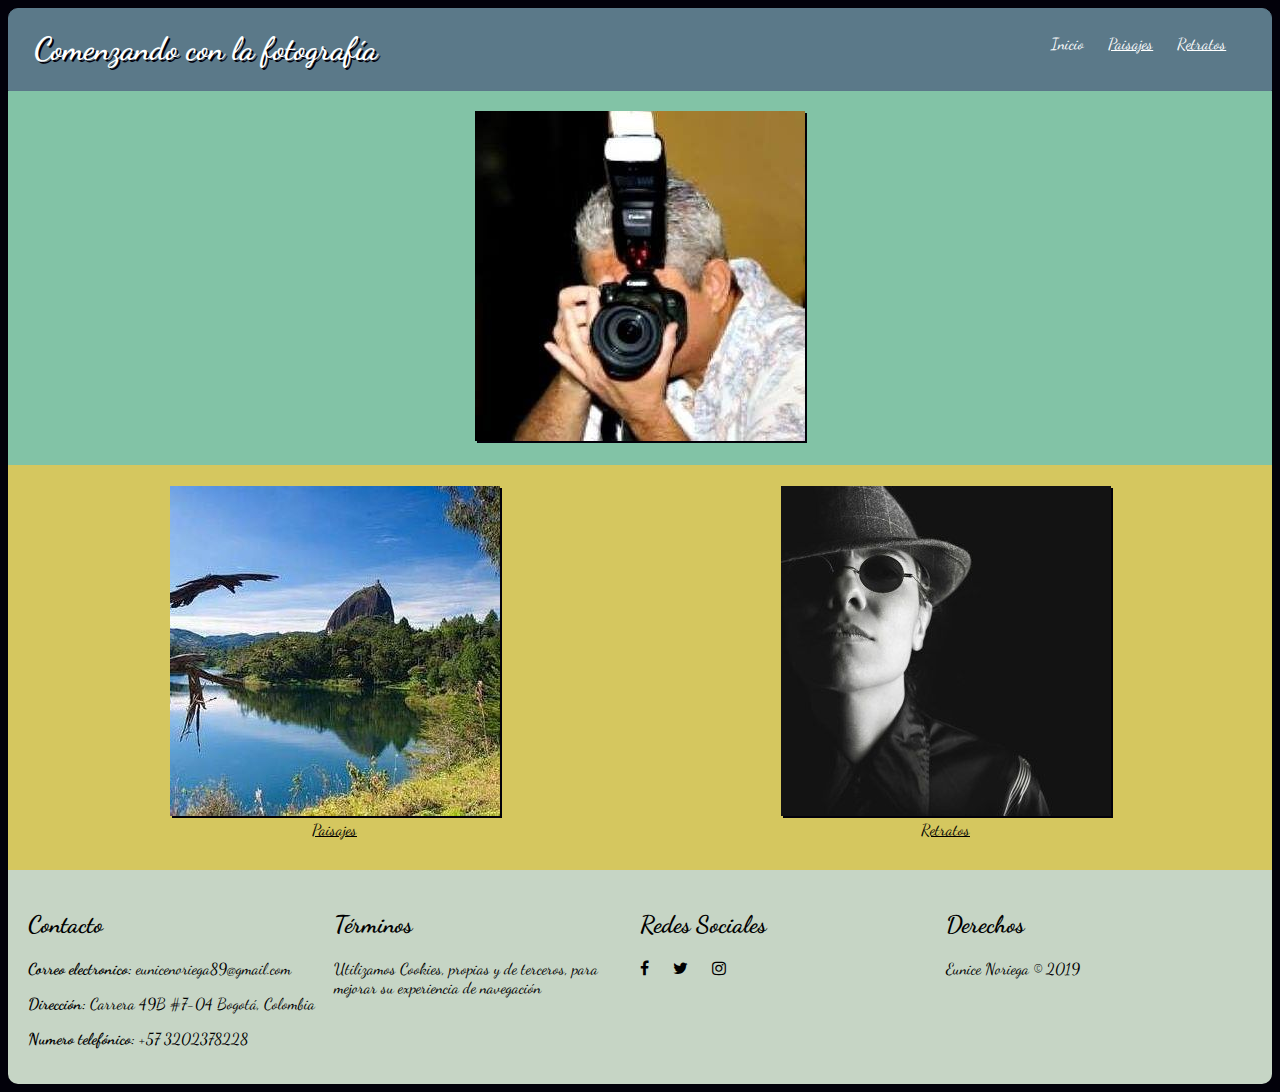
<file: CSSDisenoWebResponsive_Eunice_Noriega/index.html>
<!DOCTYPE html>
<html>
<head>
	<title>Comenzando con la fotografía</title>
	<link rel="stylesheet" type="text/css" href="css/estilos.css">
	<link rel="stylesheet" href="https://cdnjs.cloudflare.com/ajax/libs/font-awesome/4.7.0/css/font-awesome.min.css">
	<link href="https://fonts.googleapis.com/css?family=Dancing+Script" rel="stylesheet">
	<meta charset="utf-8">
	<meta name="viewport" content="width=device-width, initial-scale=1.0">
</head>
<body>
<header>
	<div id="header-izq"><h1>Comenzando con la fotografía</h1></div>
	<div id="header-der">
		<nav id="menu">
			<a class="no-underline" href="index.html">Inicio</a>
			<a href="paisajes.html">Paisajes</a>
			<a href="retratos.html">Retratos</a>
		</nav>
	</div>
	
	
</header>
<section id="seccion1">
	<div>
		<figure>
			<img src="imagenes/fotografia.jpg">	
		</figure>	
	</div>
</section>
<section id="seccion2">
	<div class="column">
		<figure>
			<a href="paisajes.html"><img id="imagen1" src="imagenes/paisajes.jpg"></a>	
			<figcaption>Paisajes</figcaption>
		</figure>
	</div>
	<div class="column">
		<figure>
			<a href="retratos.html"><img id="imagen2" src="imagenes/retratos.jpg"></a>	
			<figcaption>Retratos</figcaption>
		</figure>
	</div>
</section>
<footer>
	<section id="pie">
		<div class="col-4">
			<h2>Contacto</h2>
			<p><strong>Correo electronico:</strong> eunicenoriega89@gmail.com</p>
			<p><strong>Dirección:</strong> Carrera 49B #7-04 Bogotá, Colombia</p>
			<p><strong>Numero telefónico:</strong> +57 3202378228</p>
		</div>
		<div class="col-4">
			<h2>Términos</h2>
			<p>Utilizamos Cookies, propias y de terceros, para mejorar su experiencia de navegación</p>
		</div>
		<div class="col-4">
			<h2>Redes Sociales</h2>
			<nav id="lista-redes">
				<a href="https://www.facebook.com"><i class="fa fa-facebook"></i></a>
				<a href="https://www.twitter.com"><i class="fa fa-twitter"></i></a>
				<a href="https://www.instagram.com"><i class="fa fa-instagram"></a></i>
			</nav>
		</div>
		<div class="col-4">
			<h2>Derechos</h2>
			<p>Eunice Noriega &copy; 2019</p>
		</div>
	</section>	
</footer>
</body>
</html>
</file>
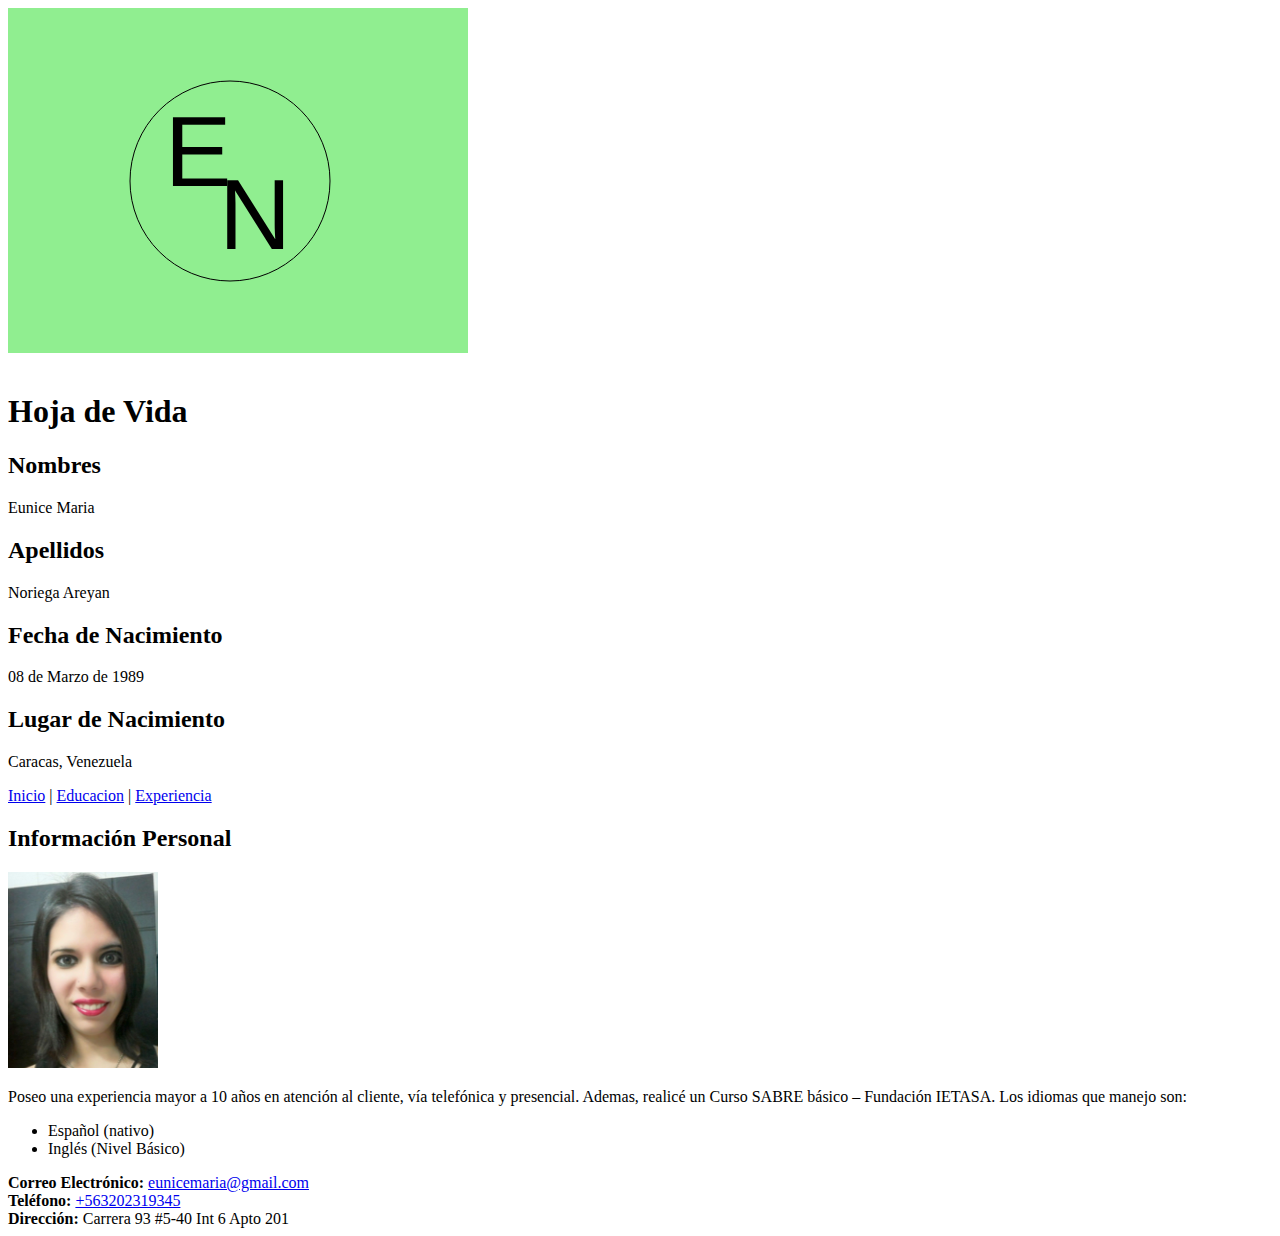
<file: FundamentosHTML/index.html>
<!DOCTYPE html>
<html>
<head>
	<meta charset="utf-8">
	<title>Hoja de Vida</title>
</head>
<body>
	<header>
		<svg xmlns="http://www.w3.org/2000/svg" xmlns:xlink="http://www.w3.org/1999/xlink" xmlns:dc="http://purl.org/dc/elements/1.1/" xmlns:cc="http://web.resource.org/cc/" xmlns:rdf="http://www.w3.org/1999/02/22-rdf-syntax-ns#" xmlns:sodipodi="http://sodipodi.sourceforge.net/DTD/sodipodi-0.dtd" xmlns:inkscape="http://www.inkscape.org/namespaces/inkscape" version="1.1" baseProfile="full" width="480px" height="360px" viewBox="0 0 480 360" preserveAspectRatio="xMidYMid meet" id="svg_document" style="zoom: 1;">
			<g id="main_group">
				<rect id="background_rect" fill="#90ee90" x="0px" y="0px" width="460px" height="345px"></rect>
				<text id="sample_text_element" style="outline-style:none;" xml:space="preserve" x="190px" text-rendering="geometricPrecision" font-family="Helvetica" y="178px" fill="black" font-size="100px" transform="" text-anchor="middle">E</text>
				<text stroke="none" style="outline-style:none;" id="text1" stroke-width="1px" x="247px" text-rendering="geometricPrecision" font-family="Helvetica" fill="#000000" font-size="100px" y="241px" transform="" text-anchor="middle">N</text>
			<circle stroke="#000000" id="circle1" stroke-width="1px" cy="173px" fill="none" r="100px" cx="222px" transform="translate(0 0)"></circle>
			</g>
		</svg>
	
		<h1>Hoja de Vida</h1>
		<h2>Nombres</h2>
			<p>Eunice Maria</p>
		<h2>Apellidos</h2>
			<p>Noriega Areyan</p>
		<h2>Fecha de Nacimiento</h2>
			<p>08 de Marzo de 1989</p>
		<h2>Lugar de Nacimiento</h2>
			<p>Caracas, Venezuela</p>
		<nav>
			<a href="index.html">Inicio</a> |
			<a href="educacion.html">Educacion</a> |
			<a href="experiencia.html">Experiencia</a>
		</nav>
	</header>
	<h2>Información Personal</h2>
		<img src="images/foto.png">
	<p>
		Poseo una experiencia mayor a 10 años en atención al cliente, vía telefónica y presencial. Ademas, realicé un ​Curso SABRE básico – Fundación IETASA. Los idiomas que manejo son:
	</p>
	<ul>
		<li>Español (nativo)</li>
		<li>Inglés (Nivel Básico)</li>
	</ul>
	<footer>
		<strong>Correo Electrónico:</strong> <a href="mailto:eunicemaria@gmail.com">eunicemaria@gmail.com</a><br/>
		<strong>Teléfono:</strong> <a href="tel:+563202319345">+563202319345</a><br/>
		<strong>Dirección:</strong> Carrera 93 #5-40 Int 6 Apto 201<br/>
	</footer>	
</body>
</html>
</file>
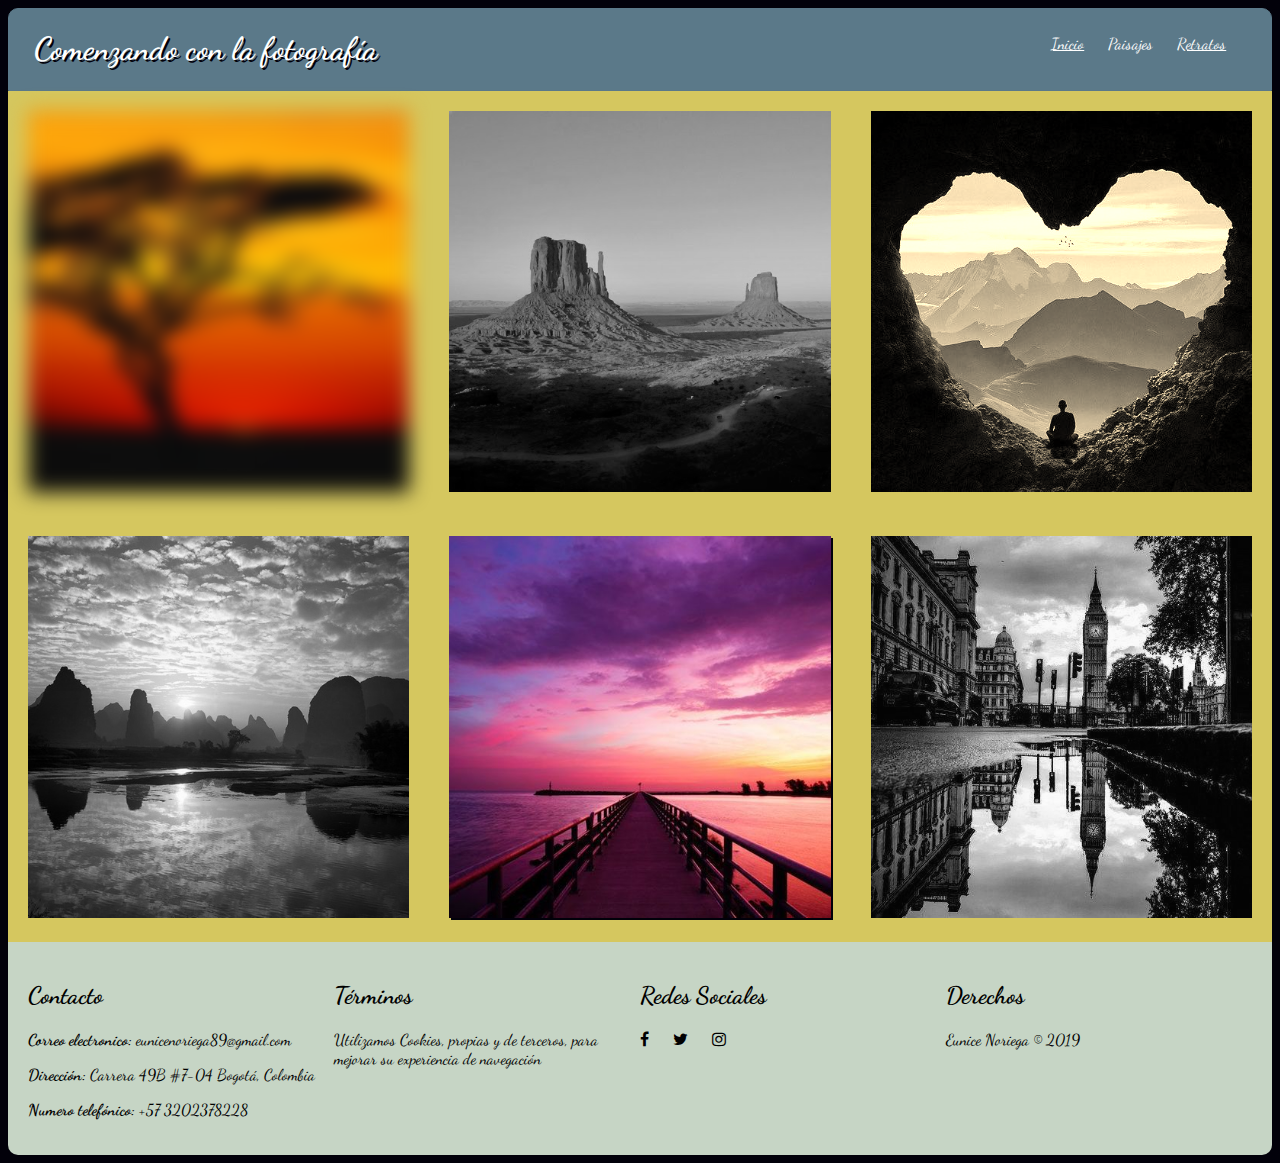
<file: CSSDisenoWebResponsive_Eunice_Noriega/paisajes.html>
<!DOCTYPE html>
<html>
<head>
	<title>Comenzando con la fotografía</title>
	<link rel="stylesheet" type="text/css" href="css/estilos.css">
	<link rel="stylesheet" href="https://cdnjs.cloudflare.com/ajax/libs/font-awesome/4.7.0/css/font-awesome.min.css">
	<link href="https://fonts.googleapis.com/css?family=Dancing+Script" rel="stylesheet">
	<meta charset="utf-8">
	<meta name="viewport" content="width=device-width, initial-scale=1.0">
</head>
<body>
<header>
	<div id="header-izq"><h1>Comenzando con la fotografía</h1></div>
	<div id="header-der">
		<nav id="menu">
			<a href="index.html">Inicio</a>
			<a class="no-underline" href="paisajes.html">Paisajes</a>
			<a href="retratos.html">Retratos</a>
		</nav>
	</div>
	
	
</header>

<section id="galeria">
	<div class="fila">
		<div class="col-3">
			<figure>
				<img id="paisaje1" src="imagenes/paisaje1.jpg">	
			</figure>
		</div>
		<div class="col-3">
			<figure>
				<img id="paisaje2" src="imagenes/paisaje2.jpg">	
			</figure>
		</div>
		<div class="col-3">
			<figure>
				<img id="paisaje3" src="imagenes/paisaje3.jpg">	
			</figure>
		</div>
	</div>
	<div class="fila">
		<div class="col-3">
			<figure>
				<img id="paisaje4" src="imagenes/paisaje4.jpg">	
			</figure>
		</div>
		<div class="col-3">
			<figure>
				<img id="paisaje5" src="imagenes/paisaje5.jpg">	
			</figure>
		</div>
		<div class="col-3">
			<figure>
				<img id="paisaje6" src="imagenes/paisaje6.jpg">	
			</figure>
		</div>
	</div>
</section>

<footer>
	<section id="pie">
		<div class="col-4">
			<h2>Contacto</h2>
			<p><strong>Correo electronico:</strong> eunicenoriega89@gmail.com</p>
			<p><strong>Dirección:</strong> Carrera 49B #7-04 Bogotá, Colombia</p>
			<p><strong>Numero telefónico:</strong> +57 3202378228</p>
		</div>
		<div class="col-4">
			<h2>Términos</h2>
			<p>Utilizamos Cookies, propias y de terceros, para mejorar su experiencia de navegación</p>
		</div>
		<div class="col-4">
			<h2>Redes Sociales</h2>
			<nav id="lista-redes">
				<a href="https://www.facebook.com"><i class="fa fa-facebook"></i></a>
				<a href="https://www.twitter.com"><i class="fa fa-twitter"></i></a>
				<a href="https://www.instagram.com"><i class="fa fa-instagram"></a></i>
			</nav>
		</div>
		<div class="col-4">
			<h2>Derechos</h2>
			<p>Eunice Noriega &copy; 2019</p>
		</div>
	</section>	
</footer>
</body>
</html>
</file>
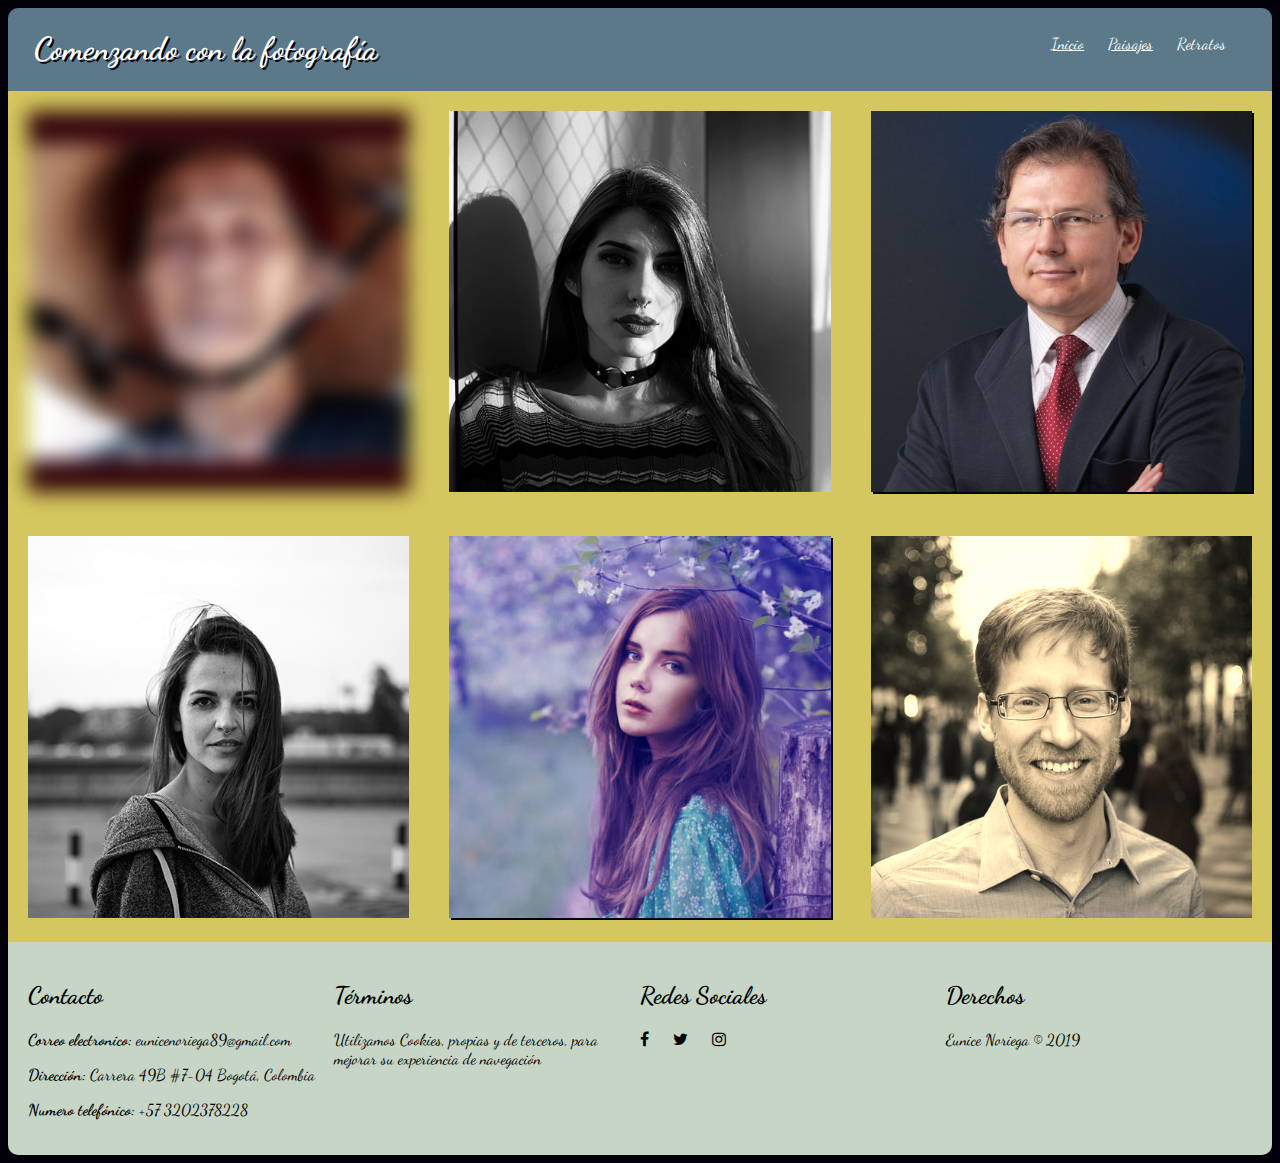
<file: CSSDisenoWebResponsive_Eunice_Noriega/retratos.html>
<!DOCTYPE html>
<html>
<head>
	<title>Comenzando con la fotografía</title>
	<link rel="stylesheet" type="text/css" href="css/estilos.css">
	<link rel="stylesheet" href="https://cdnjs.cloudflare.com/ajax/libs/font-awesome/4.7.0/css/font-awesome.min.css">
	<link href="https://fonts.googleapis.com/css?family=Dancing+Script" rel="stylesheet">
	<meta charset="utf-8">
	<meta name="viewport" content="width=device-width, initial-scale=1.0">
</head>
<body>
<header>
	<div id="header-izq"><h1>Comenzando con la fotografía</h1></div>
	<div id="header-der">
		<nav id="menu">
			<a href="index.html">Inicio</a>
			<a href="paisajes.html">Paisajes</a>
			<a class="no-underline" href="retratos.html">Retratos</a>
		</nav>
	</div>
	
	
</header>

<section id="galeria">
	<div class="fila">
		<div class="col-3">
			<figure>
				<img id="retrato1" src="imagenes/retrato1.jpg">	
			</figure>
		</div>
		<div class="col-3">
			<figure>
				<img id="retrato2" src="imagenes/retrato2.jpg">	
			</figure>
		</div>
		<div class="col-3">
			<figure>
				<img id="retrato3" src="imagenes/retrato3.jpg">	
			</figure>
		</div>
	</div>
	<div class="fila">
		<div class="col-3">
			<figure>
				<img id="retrato4" src="imagenes/retrato4.jpg">	
			</figure>
		</div>
		<div class="col-3">
			<figure>
				<img id="retrato5" src="imagenes/retrato5.jpg">	
			</figure>
		</div>
		<div class="col-3">
			<figure>
				<img id="retrato6" src="imagenes/retrato6.jpg">	
			</figure>
		</div>
	</div>
</section>

<footer>
	<section id="pie">
		<div class="col-4">
			<h2>Contacto</h2>
			<p><strong>Correo electronico:</strong> eunicenoriega89@gmail.com</p>
			<p><strong>Dirección:</strong> Carrera 49B #7-04 Bogotá, Colombia</p>
			<p><strong>Numero telefónico:</strong> +57 3202378228</p>
		</div>
		<div class="col-4">
			<h2>Términos</h2>
			<p>Utilizamos Cookies, propias y de terceros, para mejorar su experiencia de navegación</p>
		</div>
		<div class="col-4">
			<h2>Redes Sociales</h2>
			<nav id="lista-redes">
				<a href="https://www.facebook.com"><i class="fa fa-facebook"></i></a>
				<a href="https://www.twitter.com"><i class="fa fa-twitter"></i></a>
				<a href="https://www.instagram.com"><i class="fa fa-instagram"></a></i>
			</nav>
		</div>
		<div class="col-4">
			<h2>Derechos</h2>
			<p>Eunice Noriega &copy; 2019</p>
		</div>
	</section>	
</footer>
</body>
</html>
</file>
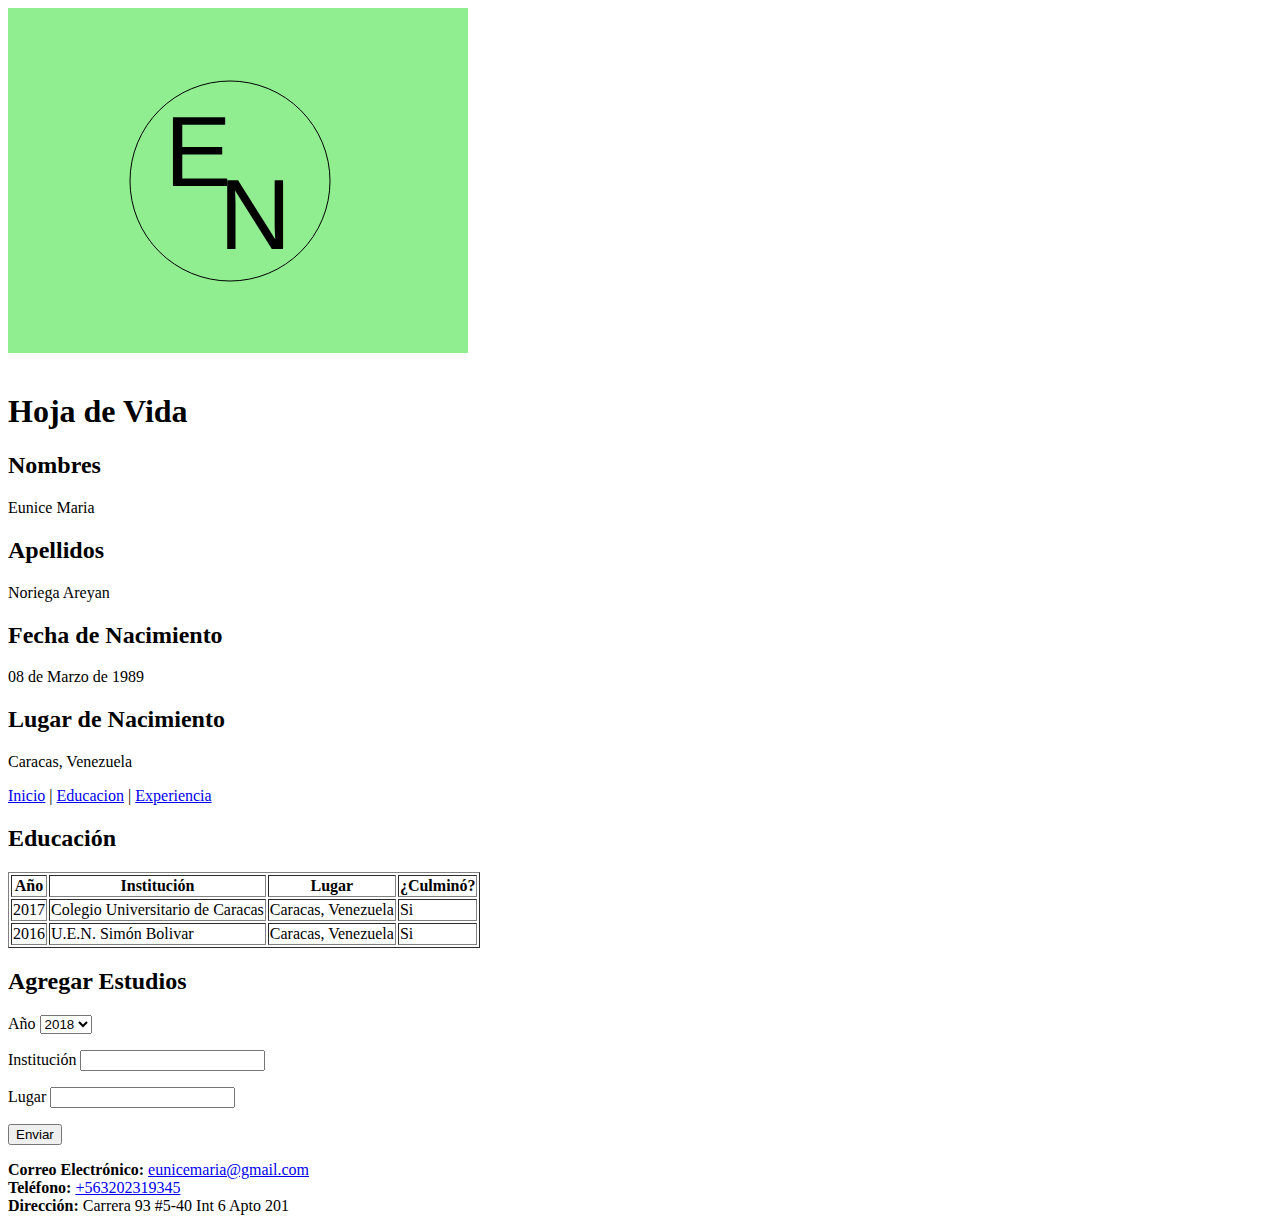
<file: FundamentosHTML/educacion.html>
<!DOCTYPE html>
<html>
<head>
	<meta charset="utf-8">
	<title>Hoja de Vida</title>
</head>
<body>
	<header>
		<svg xmlns="http://www.w3.org/2000/svg" xmlns:xlink="http://www.w3.org/1999/xlink" xmlns:dc="http://purl.org/dc/elements/1.1/" xmlns:cc="http://web.resource.org/cc/" xmlns:rdf="http://www.w3.org/1999/02/22-rdf-syntax-ns#" xmlns:sodipodi="http://sodipodi.sourceforge.net/DTD/sodipodi-0.dtd" xmlns:inkscape="http://www.inkscape.org/namespaces/inkscape" version="1.1" baseProfile="full" width="480px" height="360px" viewBox="0 0 480 360" preserveAspectRatio="xMidYMid meet" id="svg_document" style="zoom: 1;">
			<g id="main_group">
				<rect id="background_rect" fill="#90ee90" x="0px" y="0px" width="460px" height="345px"></rect>
				<text id="sample_text_element" style="outline-style:none;" xml:space="preserve" x="190px" text-rendering="geometricPrecision" font-family="Helvetica" y="178px" fill="black" font-size="100px" transform="" text-anchor="middle">E</text>
				<text stroke="none" style="outline-style:none;" id="text1" stroke-width="1px" x="247px" text-rendering="geometricPrecision" font-family="Helvetica" fill="#000000" font-size="100px" y="241px" transform="" text-anchor="middle">N</text>
			<circle stroke="#000000" id="circle1" stroke-width="1px" cy="173px" fill="none" r="100px" cx="222px" transform="translate(0 0)"></circle>
			</g>
		</svg>
	
		<h1>Hoja de Vida</h1>
		<h2>Nombres</h2>
			<p>Eunice Maria</p>
		<h2>Apellidos</h2>
			<p>Noriega Areyan</p>
		<h2>Fecha de Nacimiento</h2>
			<p>08 de Marzo de 1989</p>
		<h2>Lugar de Nacimiento</h2>
			<p>Caracas, Venezuela</p>
		<nav>
			<a href="index.html">Inicio</a> |
			<a href="educacion.html">Educacion</a> |
			<a href="experiencia.html">Experiencia</a>
		</nav>
	</header>
	<h2>Educación</h2>
	<table border="1">
		<thead>
			<tr>
				<th>Año</th>
				<th>Institución</th>
				<th>Lugar</th>
				<th>¿Culminó?</th>
			</tr>
		</thead>
		<tbody>
			<tr>
				<td>2017</td>
				<td>Colegio Universitario de Caracas</td>
				<td>Caracas, Venezuela</td>
				<td>Si</td>
			</tr>
			<tr>
				<td>2016</td>
				<td>U.E.N. Simón Bolivar</td>
				<td>Caracas, Venezuela</td>
				<td>Si</td>
			</tr>	
		</tbody>
	</table>
	<h2>Agregar Estudios</h2>
	<form name="AgregarEstudios" method="POST" >
			
				<p>
					<label for="Ano">Año</label>
					<select id="Ano" name="Ano">
						<option value="2018">2018</option>
						<option value="2017">2017</option>
						<option value="2016">2016</option>
						<option value="2015">2015</option>
						<option value="2014">2014</option>
					</select>
				</p>
				<p>
					<label for="Institucion">Institución</label>
					<input type="text" name="Institucion" id="Institucion">
				</p>
				<p>
					<label for="Lugar">Lugar</label>
					<input type="text" name="Lugar" id="Lugar">
				</p>
				<p>
					<input type="submit" name="Enviar" value="Enviar">
				</p>
		
	</form>
	<footer>
		<strong>Correo Electrónico:</strong> <a href="mailto:eunicemaria@gmail.com">eunicemaria@gmail.com</a><br/>
		<strong>Teléfono:</strong> <a href="tel:+563202319345">+563202319345</a><br/>
		<strong>Dirección:</strong> Carrera 93 #5-40 Int 6 Apto 201<br/>
	</footer>	
</body>
</html>
</file>
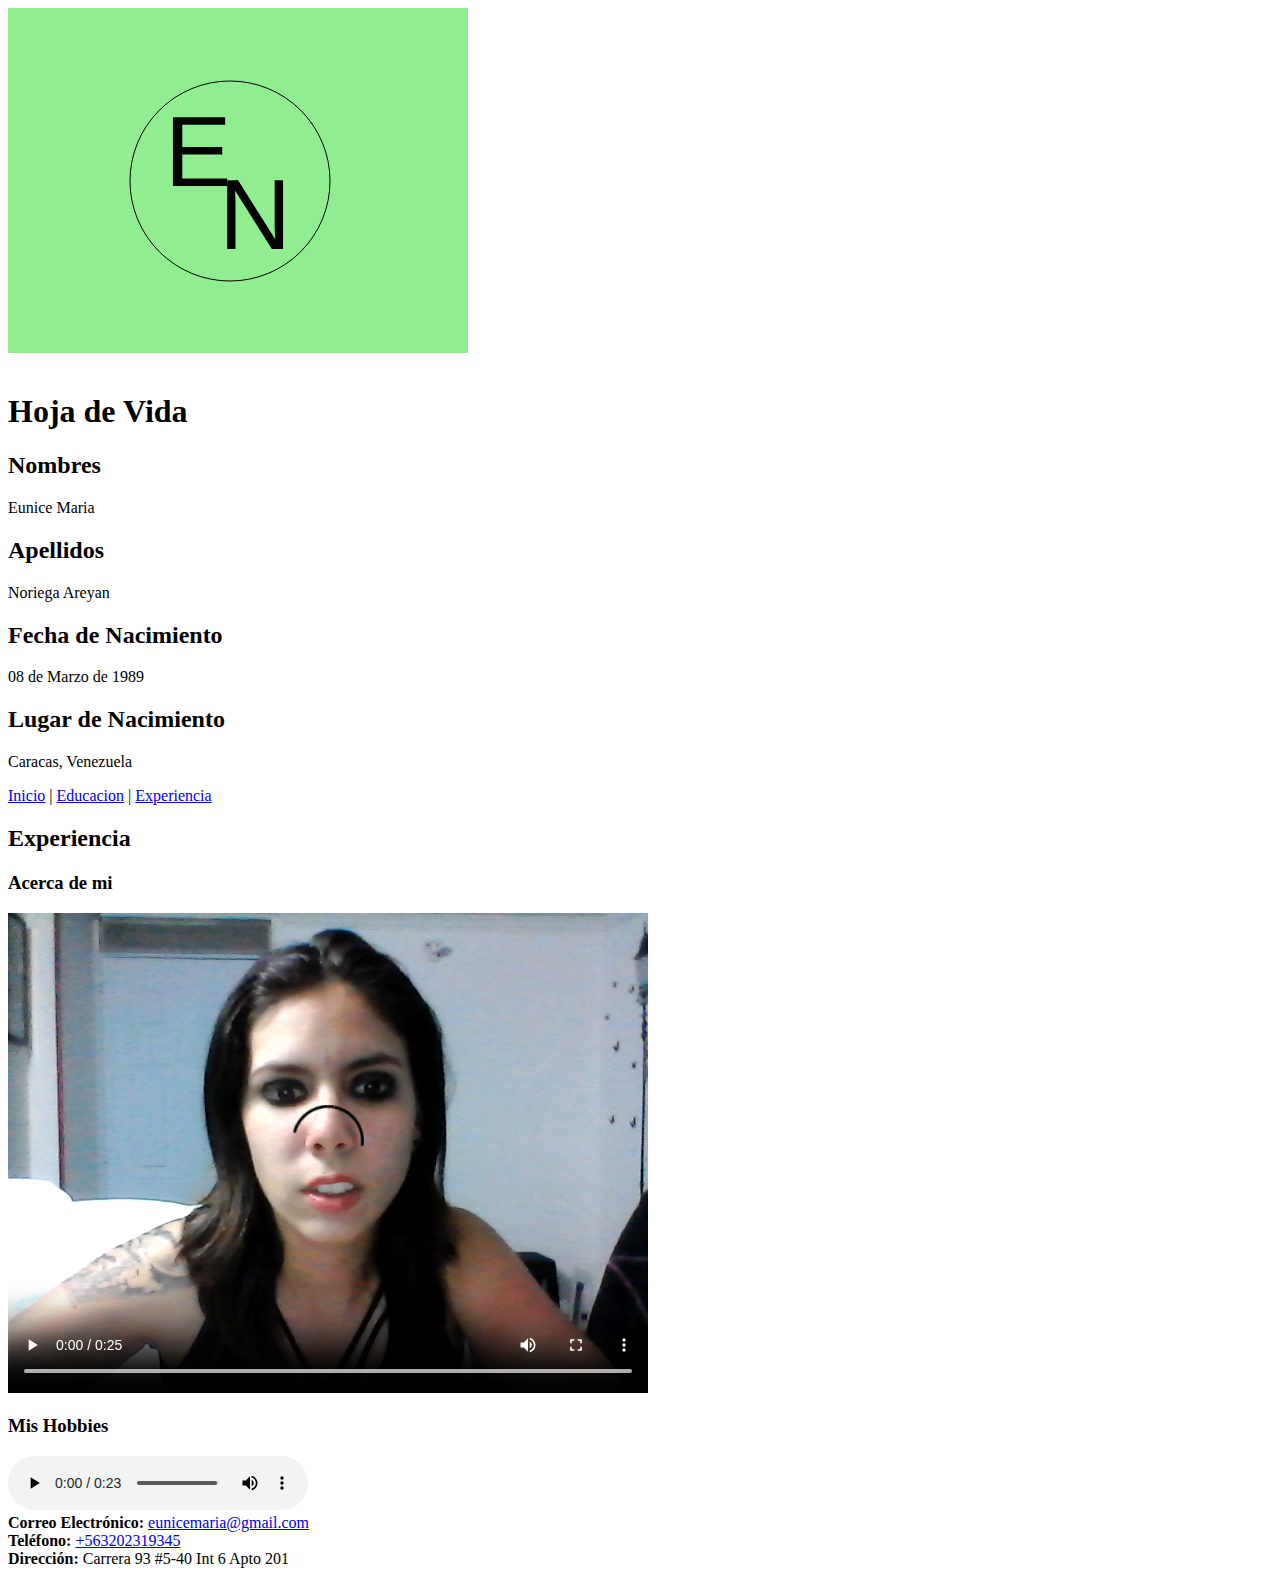
<file: FundamentosHTML/experiencia.html>
<!DOCTYPE html>
<html>
<head>
	<meta charset="utf-8">
	<title>Hoja de Vida</title>
</head>
<body>
	<header>
		<svg xmlns="http://www.w3.org/2000/svg" xmlns:xlink="http://www.w3.org/1999/xlink" xmlns:dc="http://purl.org/dc/elements/1.1/" xmlns:cc="http://web.resource.org/cc/" xmlns:rdf="http://www.w3.org/1999/02/22-rdf-syntax-ns#" xmlns:sodipodi="http://sodipodi.sourceforge.net/DTD/sodipodi-0.dtd" xmlns:inkscape="http://www.inkscape.org/namespaces/inkscape" version="1.1" baseProfile="full" width="480px" height="360px" viewBox="0 0 480 360" preserveAspectRatio="xMidYMid meet" id="svg_document" style="zoom: 1;">
			<g id="main_group">
				<rect id="background_rect" fill="#90ee90" x="0px" y="0px" width="460px" height="345px"></rect>
				<text id="sample_text_element" style="outline-style:none;" xml:space="preserve" x="190px" text-rendering="geometricPrecision" font-family="Helvetica" y="178px" fill="black" font-size="100px" transform="" text-anchor="middle">E</text>
				<text stroke="none" style="outline-style:none;" id="text1" stroke-width="1px" x="247px" text-rendering="geometricPrecision" font-family="Helvetica" fill="#000000" font-size="100px" y="241px" transform="" text-anchor="middle">N</text>
			<circle stroke="#000000" id="circle1" stroke-width="1px" cy="173px" fill="none" r="100px" cx="222px" transform="translate(0 0)"></circle>
			</g>
		</svg>
	
		<h1>Hoja de Vida</h1>
		<h2>Nombres</h2>
			<p>Eunice Maria</p>
		<h2>Apellidos</h2>
			<p>Noriega Areyan</p>
		<h2>Fecha de Nacimiento</h2>
			<p>08 de Marzo de 1989</p>
		<h2>Lugar de Nacimiento</h2>
			<p>Caracas, Venezuela</p>
		<nav>
			<a href="index.html">Inicio</a> |
			<a href="educacion.html">Educacion</a> |
			<a href="experiencia.html">Experiencia</a>
		</nav>
	</header>
	<h2>Experiencia</h2>
	<h3>Acerca de mi</h3>
	<video src="video.mp4" controls></video>
	<h3>Mis Hobbies</h3>
	<audio src="audio.m4a" controls></audio>
	<footer>
		<strong>Correo Electrónico:</strong> <a href="mailto:eunicemaria@gmail.com">eunicemaria@gmail.com</a><br/>
		<strong>Teléfono:</strong> <a href="tel:+563202319345">+563202319345</a><br/>
		<strong>Dirección:</strong> Carrera 93 #5-40 Int 6 Apto 201<br/>
	</footer>	
</body>
</html>
</file>
<file: CSSDisenoWebResponsive_Eunice_Noriega/css/estilos.css>
body{
	font-family: 'Dancing Script', cursive;
	background-color: #02010a;
}

figure{
	margin: 0px;
}

figcaption{
	text-decoration: underline;
	margin-bottom: 10px;
}

@-webkit-keyframes slideIn {
  0% {
    margin-top: 150%;
  }
  60%{
  	margin-top: -5%;
  }
  100% {
    margin-top: 0%;
  }
}
@-moz-keyframes slideIn {
  0% {
    margin-top: 150%;
  }
  60%{
  	margin-top: -5%;
  }
  100% {
    margin-top: 0%;
  }
}
@-o-keyframes slideIn {
  0% {
    margin-top: 150%;
  }
  60%{
  	margin-top: -5%;
  }
  100% {
    margin-top: 0%;
  }
}
@keyframes slideIn {
  0% {
    margin-top: 150%;
  }
  60%{
  	margin-top: -5%;
  }
  100% {
    margin-top: 0%;
  }
}

header{
	background-color: #5b7989;
	text-align: left;
	border: 1px solid #5b7989;
	-webkit-border-radius: 10px 10px 0px 0px; 
  	-moz-border-radius: 10px 10px 0px 0px;
  	-o-border-radius: 10px 10px 0px 0px; 
  	border-radius: 10px 10px 0px 0px; 
  	color: white;
  	-webkit-animation: 1s ease-out 0s 1 slideIn;
  	-moz-animation: 1s ease-out 0s 1 slideIn;
  	-o-animation: 1s ease-out 0s 1 slideIn;
  	animation: 1s ease-out 0s 1 slideIn;
}

header h1{
	
	text-shadow: 2px 2px #02010a;
}


@media screen and (max-width: 900px){
	#header-izq h1{
		text-align: center;
	}

	#menu{
		text-align: center;
		margin-bottom: 20px;
	}

	#menu a{
		margin-right: 20px;
	}

	#menu a:last-child{
		margin-right: 0px;
	}
}

@media screen and (min-width: 900px){

header{
	display: -webkit-box;      
  	display: -moz-box;         
  	display: -ms-flexbox;      
  	display: -webkit-flex;
	display: flex;

}

#header-izq{
	-webkit-box-flex: 50%;      
  	-moz-box-flex: 50%;         
  	-webkit-flex: 50%;          
  	-ms-flex: 50%;
	flex: 50%;
	padding-left: 2%;
}

#header-der{
	-webkit-box-flex: 50%;      
  	-moz-box-flex: 50%;         
  	-webkit-flex: 50%;          
  	-ms-flex: 50%;
	flex: 50%;
}

#menu{
	text-align: right;
	margin: 4% 4% 4% 0;
}

#menu a{
	
	margin-right: 20px;
}

#seccion2{
	display: -webkit-box;      
  	display: -moz-box;         
  	display: -ms-flexbox;      
  	display: -webkit-flex;
	display: flex;
	
}

.column {
	-webkit-box-flex: 50%;      
  	-moz-box-flex: 50%;         
  	-webkit-flex: 50%;          
  	-ms-flex: 50%;
	flex: 50%;
	
}

#pie{
	display: -webkit-box;      
  	display: -moz-box;         
  	display: -ms-flexbox;      
  	display: -webkit-flex;
	display: flex; 
}

.col-4{
	-webkit-box-flex: 25%;      
  	-moz-box-flex: 25%;         
  	-webkit-flex: 25%;          
  	-ms-flex: 25%;
	flex: 25%;
}

.fila{
	display: -webkit-box;      
  	display: -moz-box;         
  	display: -ms-flexbox;      
  	display: -webkit-flex;
	display: flex;
}

.col-3{
	-webkit-box-flex: 33,33%;      
  	-moz-box-flex: 33,33%;         
  	-webkit-flex: 33,33%;          
  	-ms-flex: 33,33%;
	flex: 33,33%;
}

}

img{
	max-width: 100%;
	filter: drop-shadow(2px 2px #02010a);
	-webkit-filter: drop-shadow(2px 2px #02010a);
}

.col-3{
	padding: 20px;
}

.fila{
	background-color: #d5c75f;
}

#menu a{
	color: white;
	
}

#menu a.no-underline{
	text-decoration: none;
}

#seccion1{
	background-color: #82c3a6;
	text-align: center;
	padding: 20px;
}

#seccion2{
	background-color: #d5c75f;
	border: 1px solid #d5c75f;
	padding: 20px;
}

.column{
	text-align: center;
}

#imagen1:hover{
	transform: rotate(10deg);
	filter: drop-shadow(2px 2px #82c3a6);
	-webkit-filter: drop-shadow(2px 2px #82c3a6);
	border: 2px solid black;
}

#imagen2:hover{
	transform: translate(20px,-5px);
	filter: drop-shadow(2px 2px #82c3a6);
	-webkit-filter: drop-shadow(2px 2px #82c3a6);
	border: 2px solid black;
}

footer{
	background-color: #C6d5c5;
	-webkit-border-radius: 0px 0px 10px 10px; 
  	-moz-border-radius: 0px 0px 10px 10px; 
  	border-radius: 0px 0px 10px 10px;
  	padding: 20px;
}

#lista-redes a{
	color: black;
	margin-right: 20px;
}

#paisaje1, #retrato1{
	-webkit-filter: blur(10px); 
	filter: blur(10px); 
}

#paisaje2, #paisaje4, #paisaje6, #retrato2, #retrato4, #retrato6{
	-webkit-filter: grayscale(100%); 
	filter: grayscale(100%);	
}

#paisaje3, #retrato6{
	-webkit-filter: sepia(90%); 
	filter: sepia(90%);
}
</file>
